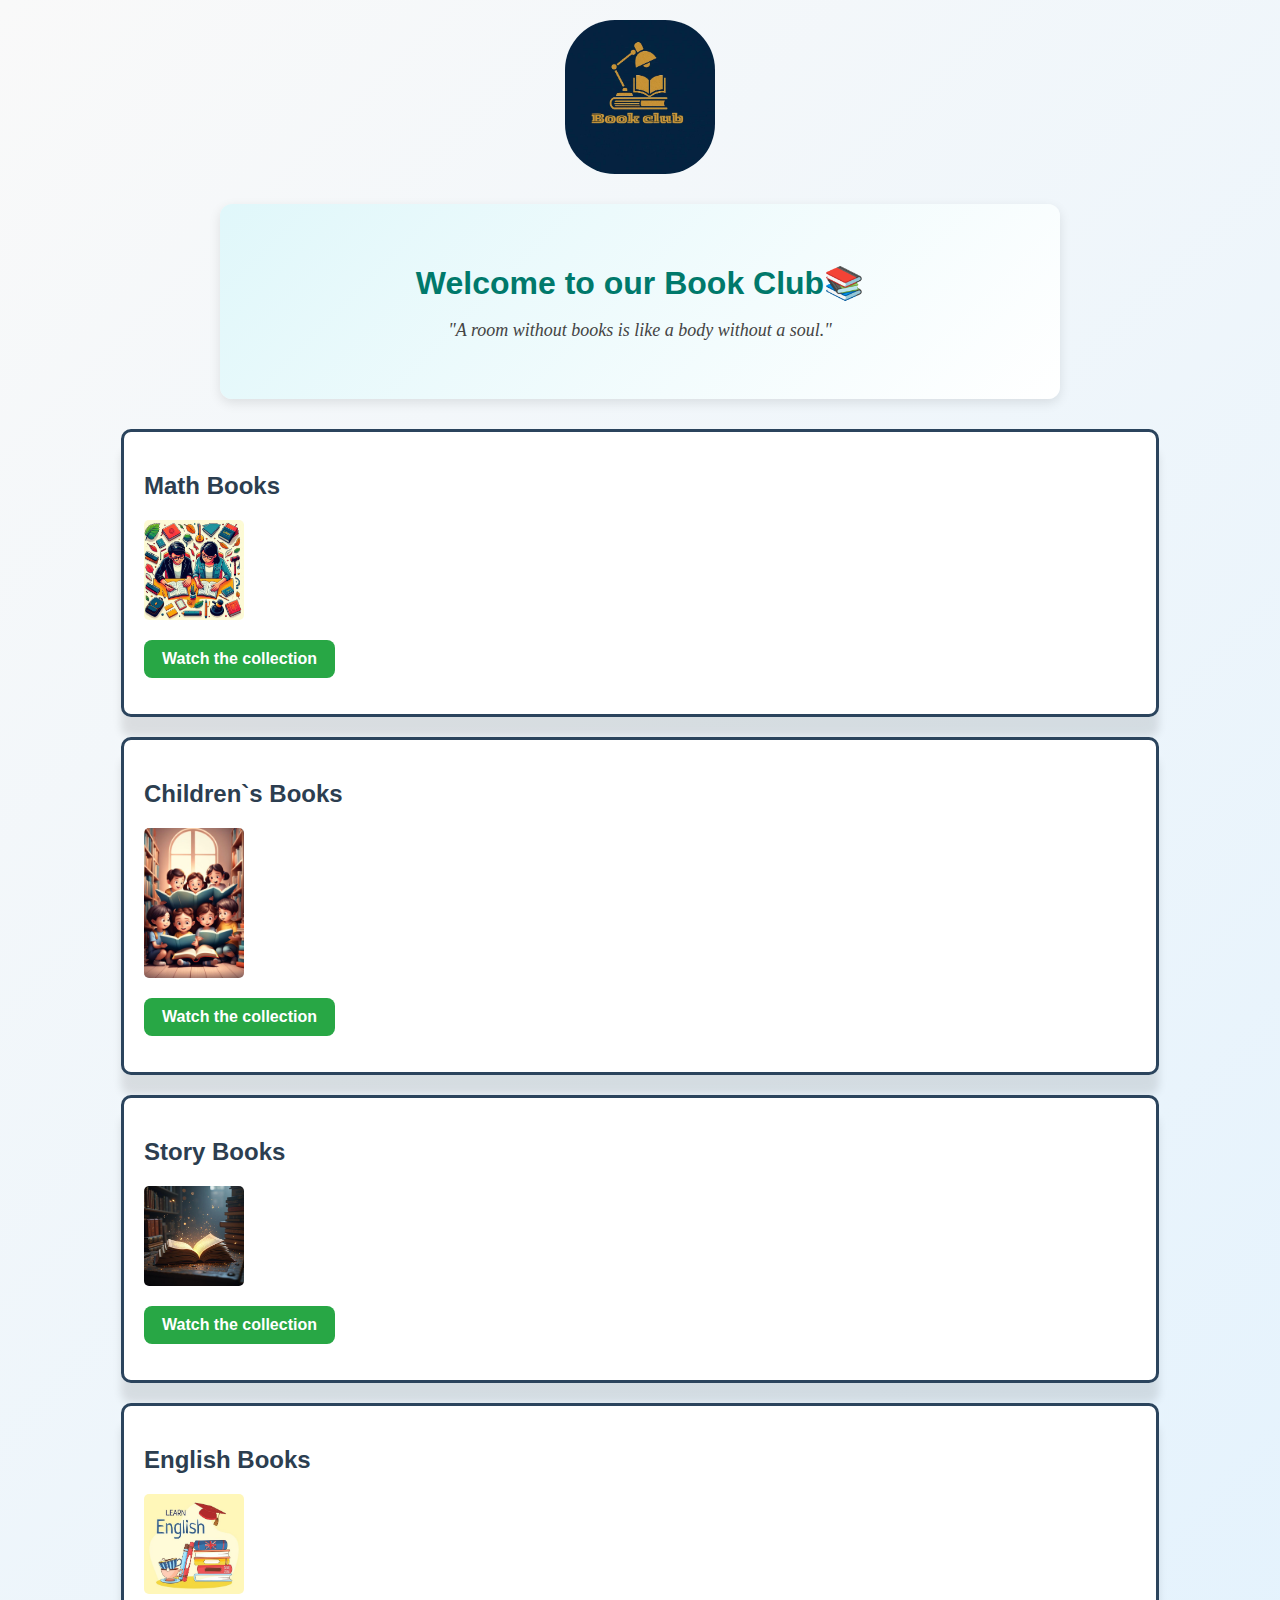
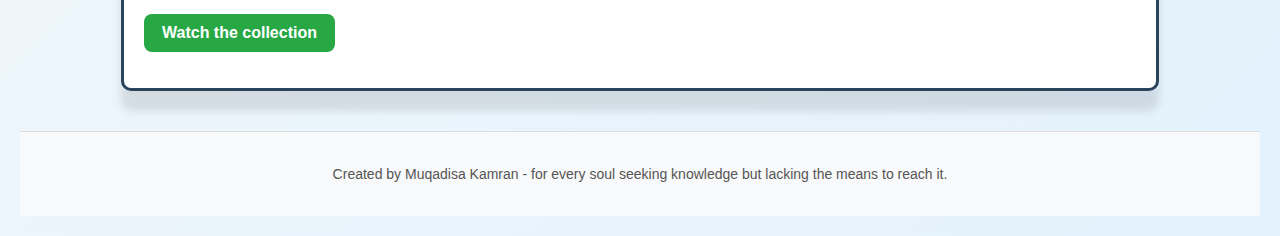
<file: index.html>
<!DOCTYPE html>
<html lang="en">
<head>
  <meta charset="UTF-8">
  <meta name="viewport" content="width=device-width, initial-scale=1.0">

  <!-- Basic SEO -->
  <title>Online Library | Free & Classic Books</title>
  <meta name="title" content="Online Library | Free & Classic Books">
  <meta name="description" content="Read and download free public domain, kids stories, and science books.">
  <meta name="keywords" content="Free Books, Kids Stories, Science Books, English Learning, Book Club, Moqadisa Kamran">
  <meta name="author" content="Moqaddasa Kamran">

  <!-- Open Graph (Social Media Preview) -->
  <meta property="og:title" content="Online Library | Free & Classic Books">
  <meta property="og:description" content="Discover thousands of free and classic books online.">
  <meta property="og:image" content="https://Book_Club.com/images/logo.png">
  <meta property="og:url" content="https://Book_Club.com">
  <meta property="og:type" content="website">

  <!-- Twitter -->
  <meta name="twitter:card" content="summary_large_image">
  <meta name="twitter:title" content="Online Library | Free & Classic Books">
<meta name="keywords" content="Free Books, Kids Stories, Science Books, English Learning, Book Club, Moqadisa Kamran">
  <meta name="twitter:image" content="https://Book_Club.com/images/logo.png">
    <title>Book club</title>
    <link rel ="stylesheet"
    href="style.css">
</head>
<body>
    <img src="images/logo.jpg" alt="logo" class="logo">
</body>
<div class="welcome-section">
<h1> Welcome to our Book Club📚</h1>
<p>"A room without books is like a body without a soul."</p>

</div>
<div class="book-list">
    <div class="book-item">
    <h2> Math Books </h2>
    <img src="images/mathmycollection.jpg"
    alt="Math Collection" class="book-cover">
   <p class="watch-b"><a href="Math-Books-collection.html"
    target="_blank">Watch the collection</a></p>
</div>
</div>
</div>


<div class="book-list">
<div class="book-item">
     <h2> Children`s Books </h2>
    <img src="images/childrenmycollection.jpg" 
    alt="book 2" class="book-cover">
    <p class="watch-b"><a href="Children-books.html" 
    target="_blank"> Watch the collection</a></p>

</div>
</div>

<div class="book-list">
<div class="book-item">
     <h2> Story Books </h2>
    <img src="images/story  (1).jpg" 
    alt="book 2" class="book-cover">
    <p class="watch-b"><a href="Stories-Book-Collection.html" 
    target="_blank"> Watch the collection</a></p>

</div>
</div>

<div class="book-list">
<div class="book-item">
     <h2> English Books </h2>
    <img src="images/english.jpg" 
    alt="book 2" class="book-cover">
    <p class="watch-b"><a href="English-Books-Collection.html" 
    target="_blank"> Watch the collection</a></p>

</div>
</div>


<footer class="site-footer">
    <p> Created by Muqadisa Kamran - for every soul seeking knowledge but lacking the means to reach it.
    </p>
</footer>


<button onclick="scrollToTop()"
id="scrollTopBtn" title="Go to top">⬆️</button>
<script>
  window.onscroll = function () {
    let btn = document.getElementById("scrollTopBtn");
    if (document.body.scrollTop > 200 || document.documentElement.scrollTop > 200) {
      btn.classList.add("show");   
    } else {
      btn.classList.remove("show"); 
    }
  };

  function scrollToTop() {
    window.scrollTo({ top: 0, behavior: 'smooth' });
  }
</script>
</file>
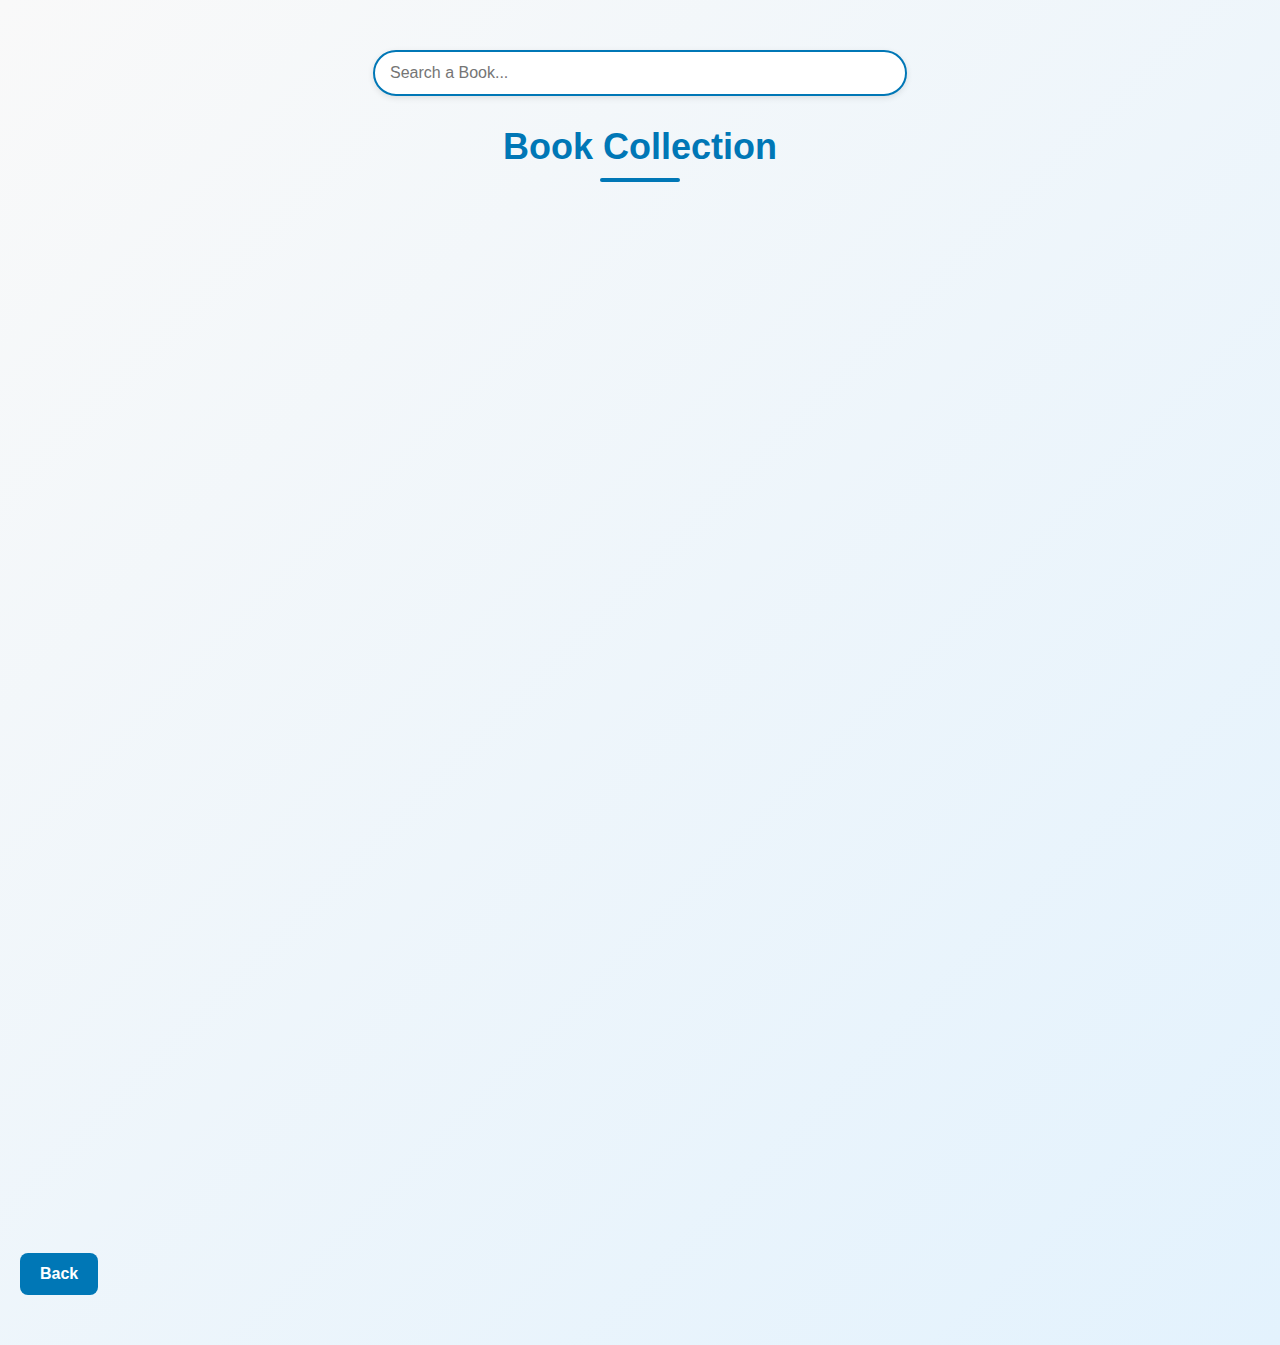
<file: Children-books.html>
<!DOCTYPE html>
<html lang="en">
<head>
  <meta charset="UTF-8">
<meta name="description" content="Beautiful kids stories, fairytales and bedtime books available for free online reading.">
<meta name="keywords" content="Kids Stories, Fairytales, Bedtime Stories, Children Books, Free Books">
  <title><title>Children Learning Books and stories | Free Online Library </title></title>
  <link rel="stylesheet" href="style.css">
</head>
<body>
   <input type="text" id="searchInput" placeholder="Search a Book..." class="Search-bar">
  <div class="container">
    <h1>Book Collection</h1>
    <div class="book-grid">
      <div class="book-card">
          <img src="images/sarzaminitukhom.png" alt="سرزمین تخم ها Book picture">
          <p>سرزمین تخم ها</p>
            <div class="buttons">
                 <a href="Books/sarzamineetukhomha.pdf" target="_blank" class="view-button">View Online</a>
               <a href="Books/sarzamineetukhomha.pdf" target="_blank" download onclick="incrementDownload('my-book')" class="download-button"> Download</a>
               <span id="count-my-book"> 📥 0 Downloads</span>
          </div>
       
      </div>
     <div class="book-card">
          <img src="images/Ganjewaqaee.png" alt="Mگنج آوینا Book picture">
          <p>گنج واقعی آوینا</p>
            <div class="buttons">
                 <a href="Books/Ganjewaqaee.pdf" target="_blank" class="view-button">View Online</a>
               <a href="Books/Ganjewaqaee.pdf" target="_blank" download onclick="incrementDownload('my-book')" class="download-button"> Download</a>
               <span id="count-my-book"> 📥 0 Downloads</span>
          </div>
      </div>


   <div class="book-card">
          <img src="images/safaribamazrai.png" alt="سفر به مزرعه حیوانات Book picture">
          <p>سفری به مزرعه حیوانات</p>
            <div class="buttons">
                 <a href="Books/safaribam.pdf" target="_blank" class="view-button">View Online</a>
               <a href="Books/safaribam.pdf" target="_blank" download onclick="incrementDownload('my-book')" class="download-button"> Download</a>
               <span id="count-my-book"> 📥 0 Downloads</span>
          </div>
      </div>


      <div class="book-card">
          <img src="images/parwaniawena.png" alt="ماجرای آوینا Book picture">
          <p> ماجرای پروانه آوینا</p>
            <div class="buttons">
                 <a href="Books/parwaniawena.pdf" target="_blank" class="view-button">View Online</a>
               <a href="Books/parwaniawena.pdf" target="_blank" download onclick="incrementDownload('my-book')" class="download-button"> Download</a>
               <span id="count-my-book"> 📥 0 Downloads</span>
          </div>
      </div>
      
<div class="book-card">
          <img src="images/سوال و جواب.png" alt="سوال و جوابBook picture">
          <p> سوال و جواب برای خرد سالان</p>
            <div class="buttons">
                 <a href="Books/100 سوال وجواب برای خرد سالان.pdf" target="_blank" class="view-button">View Online</a>
               <a href="Books/100 سوال وجواب برای خرد سالان.pdf" target="_blank" download onclick="incrementDownload('my-book')" class="download-button"> Download</a>
               <span id="count-my-book"> 📥 0 Downloads</span>
          </div>
      </div>
      


    </div>
    <a href="index.html" class="btn">Back</a>
  </div>
   <script>
    const searchInput = document.getElementById('searchInput');
    searchInput.addEventListener('input', function () {
      const filter = this.value.toLowerCase();
      const cards = document.querySelectorAll('.book-card');
      cards.forEach(card => {
        const title = card.querySelector('p').innerText.toLowerCase();
        card.style.display = title.includes(filter) ? 'block' : 'none';
      });
    });
  </script>

  <button onclick="scrollToTop()"
id="scrollTopBtn" title="Go to top">⬆️</button>
<script>
  window.onscroll = function () {
    let btn = document.getElementById("scrollTopBtn");
    if (document.body.scrollTop > 200 || document.documentElement.scrollTop > 200) {
      btn.style.display = "block";
    } else {
      btn.style.display = "none";
    }
  };
  function scrollToTop() {
    window.scrollTo({ top: 0, behavior: 'smooth' });
  }
</script>

<script>
  function incrementDownload(bookId) {
    let count = localStorage.getItem('download_' + bookId);
    count = count ? parseInt(count) + 1 : 1;
    localStorage.setItem('download_' + bookId, count);
    document.getElementById('count-' + bookId).innerText = `📥 ${count} downloads`;
  }

  window.onload = function () {
    const books = ['math1', 'science1', 'english1']; 
    books.forEach(bookId => {
      const count = localStorage.getItem('download_' + bookId) || 0;
      const el = document.getElementById('count-' + bookId);
      if (el) el.innerText = `📥 ${count} downloads`;
    });
  };
</script>

</body>
</html>
</file>
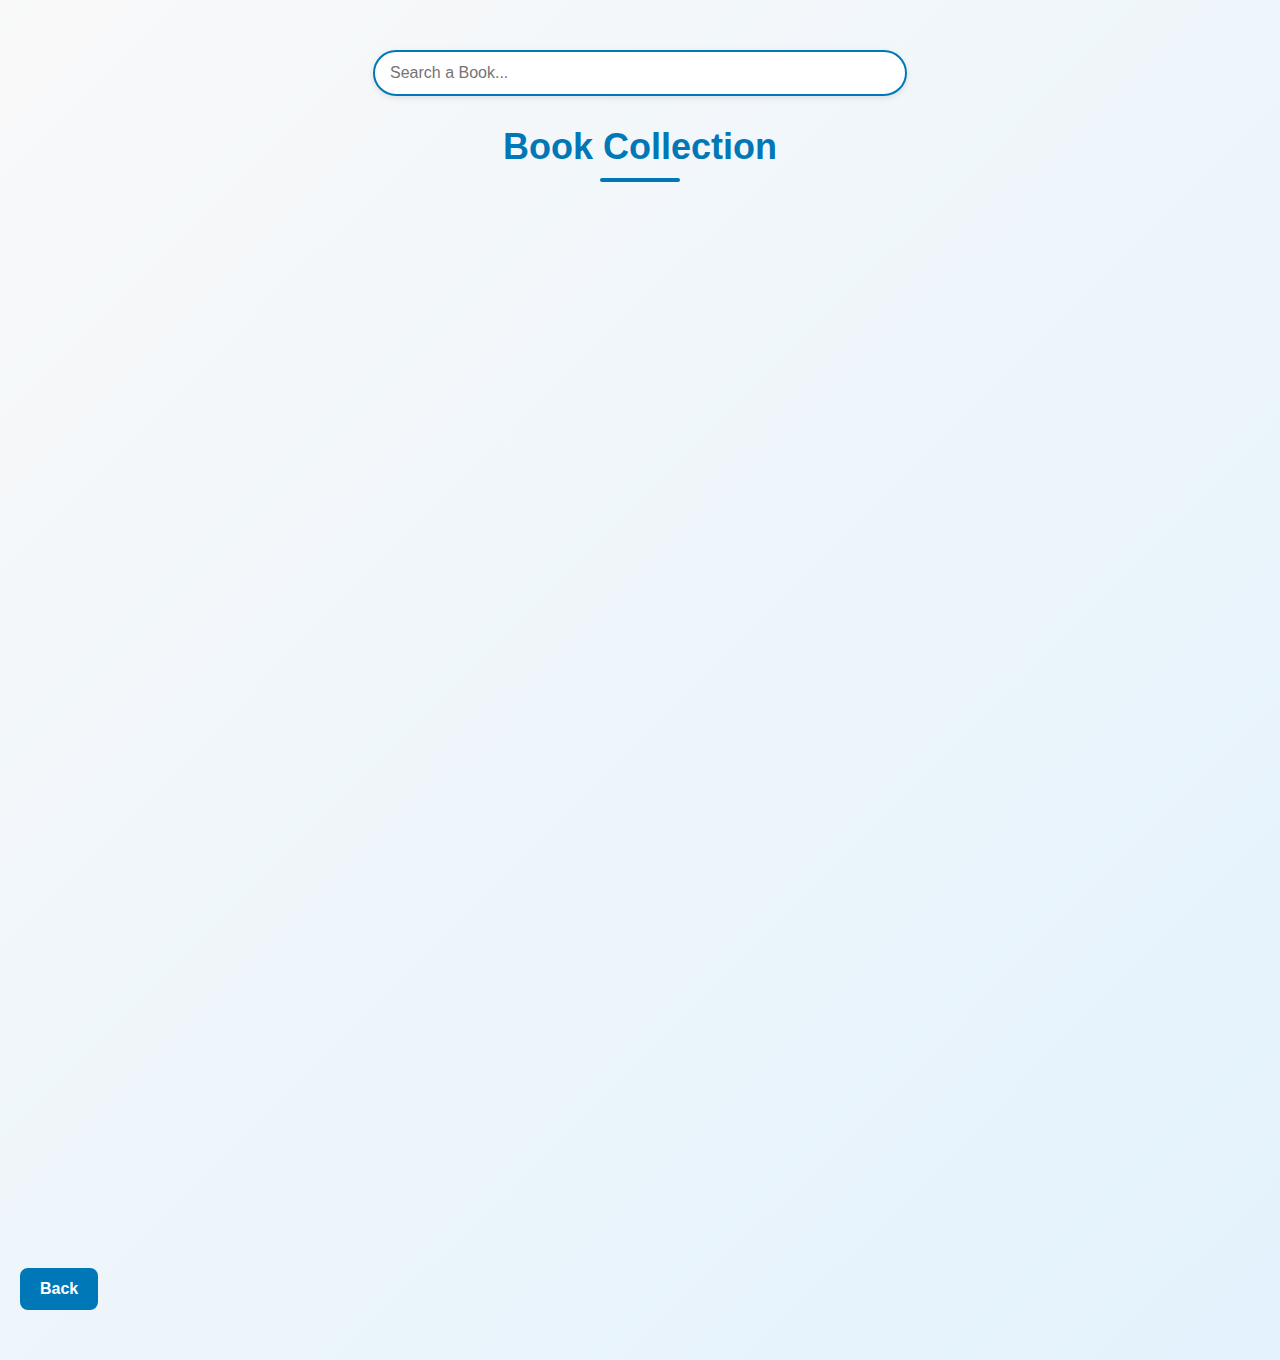
<file: English-Books-Collection.html>
<!DOCTYPE html>
<html lang="en">
<head>
  <meta charset="UTF-8">
<title>English Learning Books | Free Online Library</title>
<meta name="description" content="Free English learning books, grammar guides, vocabulary builders, and storybooks for students of all levels.">
<meta name="keywords" content="English Learning, Grammar Books, Vocabulary, English Stories, Free English Books, ESL, Online Library">
  <link rel="stylesheet" href="style.css">
</head>
<body>
  <input type="text" id="searchInput" placeholder="Search a Book..." class="Search-bar">
  <div class="container">
    <h1>Book Collection</h1>
    <div class="book-grid">
      
      <div class="book-card">
          <img src="images/english 1000.png" alt="English Book">
          <p>1000 English collecations Book</p>
          <div class="buttons">
                 <a href="Books/1000_English_Collocations_.pdf" target="_blank" class="view-button">View Online</a>
               <a href="Books/1000_English_Collocations_.pdf" target="_blank" download onclick="incrementDownload('my-book')" class="download-button"> Download</a>
               <span id="count-my-book"> 📥 0 Downloads</span>
          </div>
      </div>


     <div class="book-card">
          <img src="images/how to speak.png" alt="English Book">
          <p>How to speak english Book</p>
           <div class="buttons">
                <a href="Books/How to Speak English  .pdf" target="_blank" class="view-button">View Online</a>
               <a href="Books/How to Speak English  .pdf" target="_blank" download onclick="incrementDownload('my-book')" class="download-button"> Download</a>
               <span id="count-my-book"> 📥 0 Downloads</span>
          </div>
      </div>



      <div class="book-card" >
          <img src="images/grammar.png" alt="English">
          <p>English grammar Book</p>
           <div class="buttons">
              <a href="Books/english_grammar.pdf" target="_blank" class="view-button">View Online</a>
               <a href="Books/english_grammar.pdf" target="_blank" download onclick="incrementDownload('my-book')" class="download-button"> Download</a>
               <span id="count-my-book"> 📥 0 Downloads</span>
          </div>
      </div>


      <div class="book-card" >
          <img src="images/h.to  speak.png" alt="English">
          <p> How to Speak English Fluently</p>
           <div class="buttons">
              <a href="Books/How-to-Speak-English-Fluently_Hanif-Halim-P_compressed.pdf" target="_blank" class="view-button">View Online</a>
               <a href="Books/How-to-Speak-English-Fluently_Hanif-Halim-P_compressed.pdf" target="_blank" download onclick="incrementDownload('my-book')" class="download-button"> Download</a>
               <span id="count-my-book"> 📥 0 Downloads</span>
          </div>
      </div>
 

       <div class="book-card" >
          <img src="images/Horse.png" alt="English">
          <p>Glory Horse Story Book</p>
           <div class="buttons">
              <a href="Books/Glory-by-Starfall.pdf" target="_blank" class="view-button">View Online</a>
               <a href="Books/Glory-by-Starfall.pdf" target="_blank" download onclick="incrementDownload('my-book')" class="download-button"> Download</a>
               <span id="count-my-book"> 📥 0 Downloads</span>
          </div>
      </div>



      <div class="book-card" >
          <img src="images/the myth.png" alt="English">
          <p>The myth of statistical inference
             Book</p>
           <div class="buttons">
              <a href="Books/_The_Myth_of_Statistical.pdf" target="_blank" class="view-button">View Online</a>
               <a href="Books/_The_Myth_of_Statistical.pdf" target="_blank" download onclick="incrementDownload('my-book')" class="download-button"> Download</a>
               <span id="count-my-book"> 📥 0 Downloads</span>
          </div>
      </div>
    </div>



    <a href="index.html" class="btn">Back</a>
  </div>
  <script>
    const searchInput = document.getElementById('searchInput');
    searchInput.addEventListener('input', function () {
      const filter = this.value.toLowerCase();
      const cards = document.querySelectorAll('.book-card');
      cards.forEach(card => {
        const title = card.querySelector('p').innerText.toLowerCase();
        card.style.display = title.includes(filter) ? 'block' : 'none';
      });
    });
  </script>

  <button onclick="scrollToTop()"
id="scrollTopBtn" title="Go to top">⬆️</button>
<script>
  window.onscroll = function () {
    let btn = document.getElementById("scrollTopBtn");
    if (document.body.scrollTop > 200 || document.documentElement.scrollTop > 200) {
      btn.style.display = "block";
    } else {
      btn.style.display = "none";
    }
  };
  function scrollToTop() {
    window.scrollTo({ top: 0, behavior: 'smooth' });
  }
</script>

<script>
  function incrementDownload(bookId) {
    let count = localStorage.getItem('download_' + bookId);
    count = count ? parseInt(count) + 1 : 1;
    localStorage.setItem('download_' + bookId, count);
    document.getElementById('count-' + bookId).innerText = `📥 ${count} downloads`;
  }

  window.onload = function () {
    const books = ['math1', 'science1', 'english1']; 
    books.forEach(bookId => {
      const count = localStorage.getItem('download_' + bookId) || 0;
      const el = document.getElementById('count-' + bookId);
      if (el) el.innerText = `📥 ${count} downloads`;
    });
  };
</script>

</body>
</html>
</file>
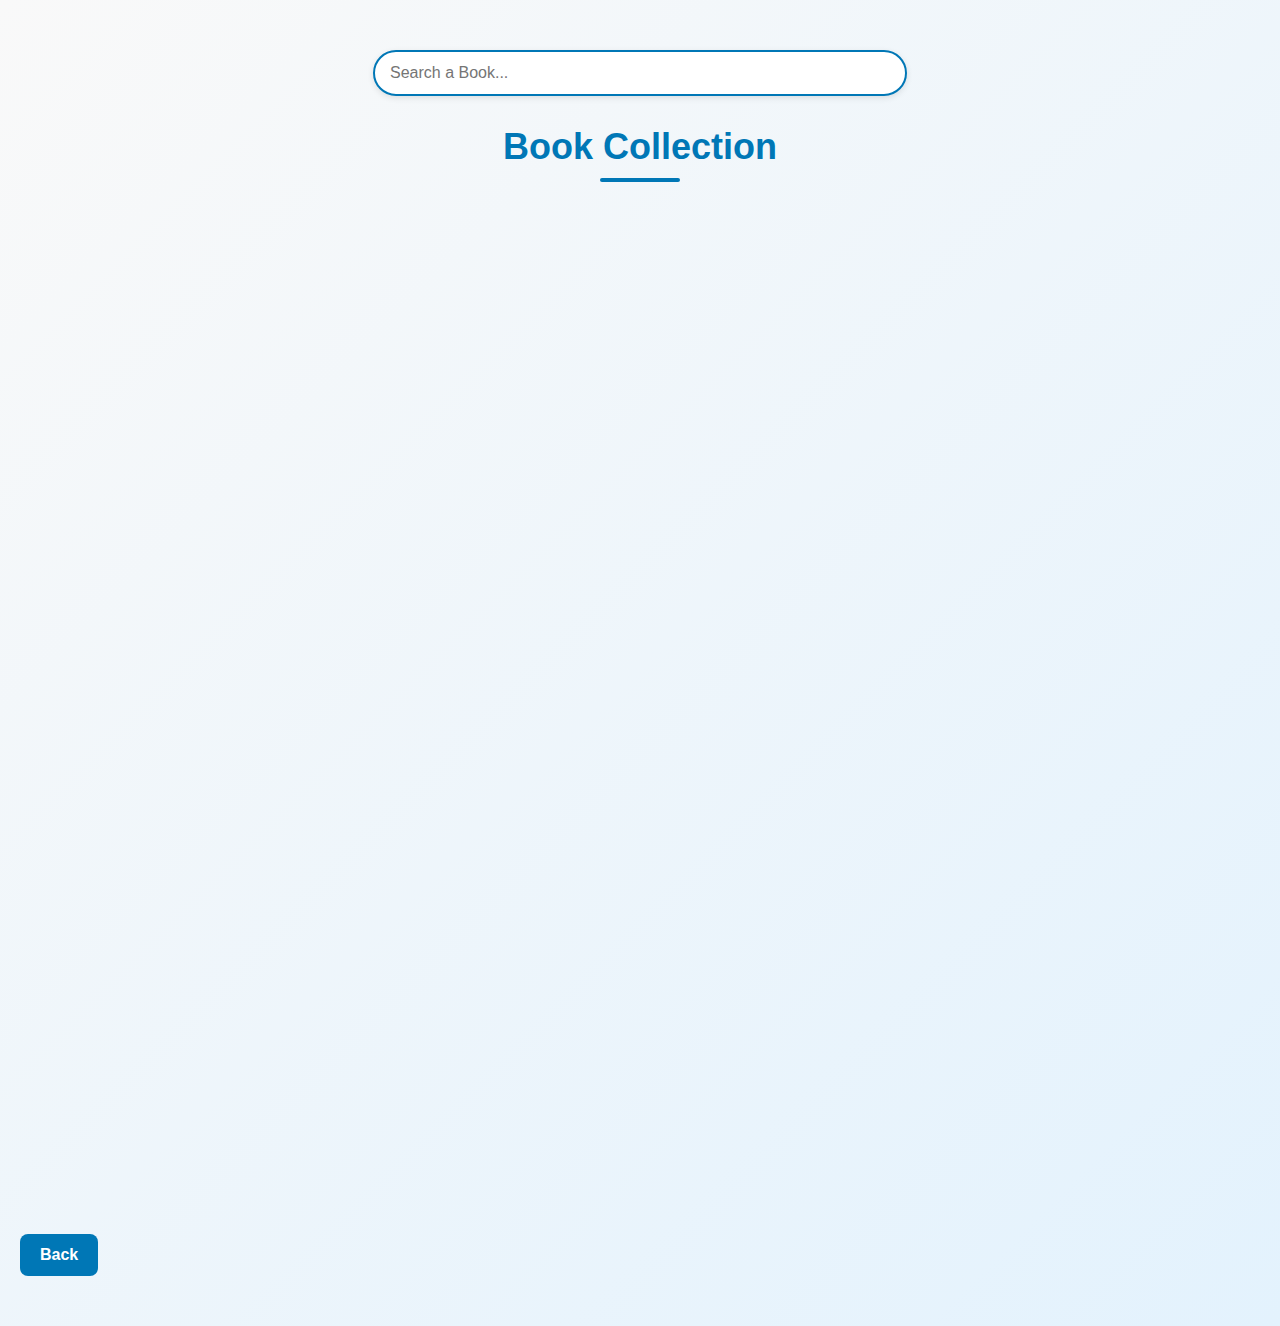
<file: Math-Books-collection.html>
<!DOCTYPE html>
<html lang="en">
<head>
  <meta charset="UTF-8">
   <meta name="description" content="Discover free science books and educational resources, from physics and biology to computer science.">
<meta name="keywords" content="Science Books, Free Science Ebooks, Physics, Biology, Computer Science, Education">
  <title>Math Learning Books | Free Online Library</title>
  <link rel="stylesheet" href="style.css">
</head>
<body>
  <input type="text" id="searchInput" placeholder="Search a Book..." class="Search-bar">
  <div class="container">
    <h1>Book Collection</h1>
    <div class="book-grid">
      
      <div class="book-card">
          <img src="images/۱۳۰۰ فورمول.png" alt="Math Book">
          <p>1300فرمول راضی</p>
          <div class="buttons">
                 <a href="Books/۱۳۰۰ فرمول ریاضی.pdf" target="_blank" class="view-button">View Online</a>
               <a href="Books/۱۳۰۰ فرمول ریاضی.pdf" target="_blank" download onclick="incrementDownload('my-book')" class="download-button"> Download</a>
               <span id="count-my-book"> 📥 0 Downloads</span>
          </div>
      </div>


     <div class="book-card">
          <img src="images/book1.jpg" alt="physics Book">
          <p>800سوال فزیک</p>
           <div class="buttons">
                <a href="Books/800 سوال فزیک.pdf" target="_blank" class="view-button">View Online</a>
               <a href="Books/800 سوال فزیک.pdf" target="_blank" download onclick="incrementDownload('my-book')" class="download-button"> Download</a>
               <span id="count-my-book"> 📥 0 Downloads</span>
          </div>
      </div>



      <div class="book-card" >
          <img src="images/بانک سوالات کیمیا.png" alt="Chimastry Book">
          <p>بانک سوالات کیمیا</p>
           <div class="buttons">
              <a href="Books/بانک سوالات کیمیا.pdf" target="_blank" class="view-button">View Online</a>
               <a href="Books/بانک سوالات کیمیا.pdf" target="_blank" download onclick="incrementDownload('my-book')" class="download-button"> Download</a>
               <span id="count-my-book"> 📥 0 Downloads</span>
          </div>
      </div>


      <div class="book-card" >
          <img src="images/اساسات الجبر حروفی.png" alt="Chimastry Book">
          <p>بانک سوالات کیمیا</p>
           <div class="buttons">
              <a href="Books/اساسات الجبر حروفی 1.pdf" target="_blank" class="view-button">View Online</a>
               <a href="Books/my-book.pdf" target="_blank" download onclick="incrementDownload('my-book')" class="download-button"> Download</a>
               <span id="count-my-book"> 📥 0 Downloads</span>
          </div>
      </div>



            <div class="book-card" >
          <img src="images/فرادرس ریاضیات.png" alt="Math Book">
          <p>بانک سوالات کیمیا</p>
           <div class="buttons">
              <a href="Books/فرادرسَ ریاضیات.pdf" target="_blank" class="view-button">View Online</a>
               <a href="Books/فرادرسَ ریاضیات.pdf" target="_blank" download onclick="incrementDownload('my-book')" class="download-button"> Download</a>
               <span id="count-my-book"> 📥 0 Downloads</span>
          </div>
      </div>



               <div class="book-card" >
          <img src="images/فرادرس کیمیا.png" alt="Math Book">
          <p>فرا درس کیمیا</p>
           <div class="buttons">
              <a href="Books/فرادرسَ ریاضیات.pdf" target="_blank" class="view-button">View Online</a>
               <a href="Books/فرادرسَ کیمیا.pdf" target="_blank" download onclick="incrementDownload('my-book')" class="download-button"> Download</a>
               <span id="count-my-book"> 📥 0 Downloads</span>
          </div>
      </div>





      <div class="book-card" >
          <img src="images/مجموعه سوالات لوگارتم.png" alt="logaretm book">
          <p>بانک سوالات کیمیا</p>
           <div class="buttons">
              <a href="Books/مجموعه سوالات لوگارتم.pdf" target="_blank" class="view-button">View Online</a>
               <a href="Books/my-book.pdf" target="_blank" download onclick="incrementDownload('my-book')" class="download-button"> Download</a>
               <span id="count-my-book"> 📥 0 Downloads</span>
          </div>
      </div>


    </div>



    <a href="index.html" class="btn">Back</a>
  </div>
  <script>
    const searchInput = document.getElementById('searchInput');
    searchInput.addEventListener('input', function () {
      const filter = this.value.toLowerCase();
      const cards = document.querySelectorAll('.book-card');
      cards.forEach(card => {
        const title = card.querySelector('p').innerText.toLowerCase();
        card.style.display = title.includes(filter) ? 'block' : 'none';
      });
    });
  </script>

  <button onclick="scrollToTop()"
id="scrollTopBtn" title="Go to top">⬆️</button>
<script>
  window.onscroll = function () {
    let btn = document.getElementById("scrollTopBtn");
    if (document.body.scrollTop > 200 || document.documentElement.scrollTop > 200) {
      btn.style.display = "block";
    } else {
      btn.style.display = "none";
    }
  };
  function scrollToTop() {
    window.scrollTo({ top: 0, behavior: 'smooth' });
  }
</script>

<script>
  function incrementDownload(bookId) {
    let count = localStorage.getItem('download_' + bookId);
    count = count ? parseInt(count) + 1 : 1;
    localStorage.setItem('download_' + bookId, count);
    document.getElementById('count-' + bookId).innerText = `📥 ${count} downloads`;
  }

  window.onload = function () {
    const books = ['math1', 'science1', 'english1']; 
    books.forEach(bookId => {
      const count = localStorage.getItem('download_' + bookId) || 0;
      const el = document.getElementById('count-' + bookId);
      if (el) el.innerText = `📥 ${count} downloads`;
    });
  };
</script>

</body>
</html>
</file>
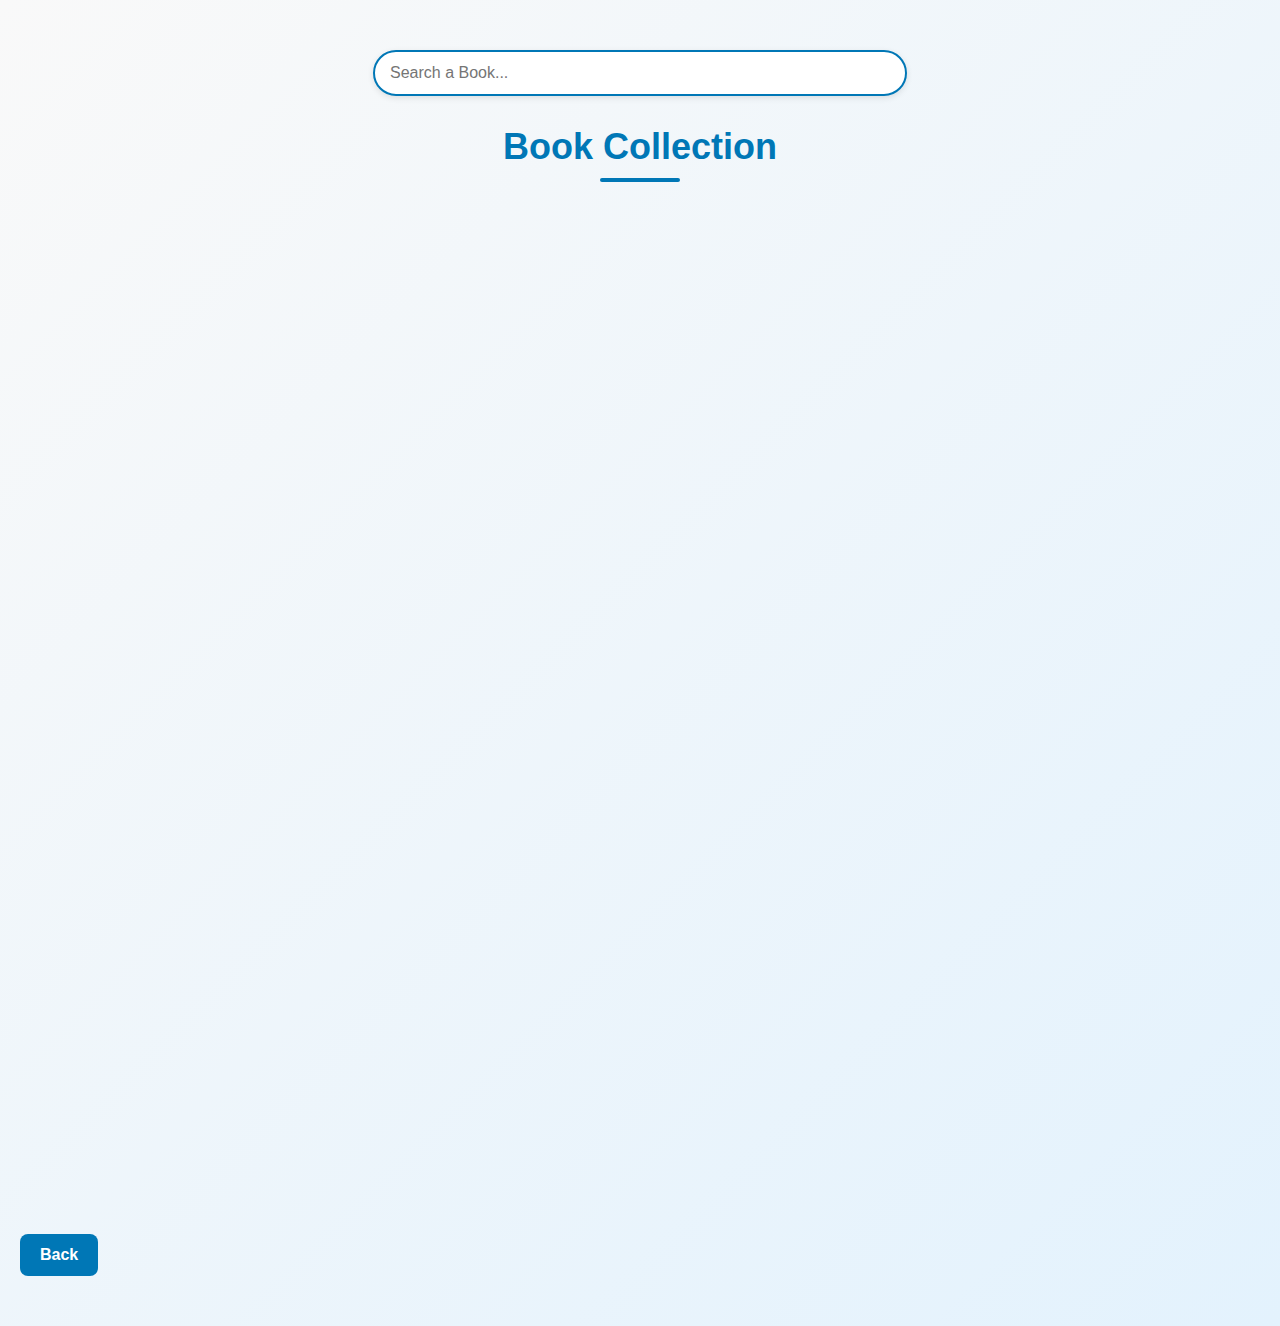
<file: Stories-Book-Collection.html>
<!DOCTYPE html>
<html lang="en">
<head>
  <meta charset="UTF-8">
   <meta name="description" content="Read and download famous classic novels for free. Collection includes timeless stories from world literature.">
   <meta name="keywords" content="Novels, Classic Books, Literature, Free Stories, Online Library">
  <title>Stories Book Collection | Free Online Library</title>
  <link rel="stylesheet" href="style.css">
</head>
<body>
  <input type="text" id="searchInput" placeholder="Search a Book..." class="Search-bar">
  <div class="container">
    <h1>Book Collection</h1>
    <div class="book-grid">
      
      <div class="book-card">
          <img src="images/اشعار فروغ فرخزادpng.png" alt="peom Book">
          <p>اشعار فروغ فرخزاد</p>
          <div class="buttons">
                 <a href="Books/اشعار فروغ فرخزاد.pdf" target="_blank" class="view-button">View Online</a>
               <a href="Books/اشعار فروغ فرخزاد.pdf" target="_blank" download onclick="incrementDownload('my-book')" class="download-button"> Download</a>
               <span id="count-my-book"> 📥 0 Downloads</span>
          </div>
      </div>


     <div class="book-card">
          <img src="images/رمان دختر افغان.png" alt="داستان Book">
          <p>رمان دختر افغان</p>
           <div class="buttons">
                <a href="Books/رمان دختر افغان.pdf" target="_blank" class="view-button">View Online</a>
               <a href="Books/رمان دختر افغان.pdf" target="_blank" download onclick="incrementDownload('my-book')" class="download-button"> Download</a>
               <span id="count-my-book"> 📥 0 Downloads</span>
          </div>
      </div>



      <div class="book-card" >
          <img src="images/بشک سیاه.png" alt="Math Book">
          <p>رمان پشک سیاه</p>
           <div class="buttons">
              <a href="Books/رمان - پشک سیاه.pdf" target="_blank" class="view-button">View Online</a>
               <a href="Books/رمان - پشک سیاه.pdf" target="_blank" download onclick="incrementDownload('my-book')" class="download-button"> Download</a>
               <span id="count-my-book"> 📥 0 Downloads</span>
          </div>
      </div>


   <div class="book-card" >
          <img src="images/رومان کارمند.png" alt="داستان Book">
          <p>رمان کارمند نیمه وقت</p>
           <div class="buttons">
              <a href="Books/رمان کارمند نیمه وقت.pdf" target="_blank" class="view-button">View Online</a>
               <a href="Books/رمان کارمند نیمه وقت.pdf" target="_blank" download onclick="incrementDownload('my-book')" class="download-button"> Download</a>
               <span id="count-my-book"> 📥 0 Downloads</span>
          </div>
      </div>





       <div class="book-card" >
          <img src="images/book1.jpg" alt="داستان Book">
          <p>داستان دانشگاه کابل</p>
           <div class="buttons">
              <a href="Books/داستان‌دانشگاه‌ کابل.pdf" target="_blank" class="view-button">View Online</a>
               <a href="Books/داستان‌دانشگاه‌ کابل.pdf" target="_blank" download onclick="incrementDownload('my-book')" class="download-button"> Download</a>
               <span id="count-my-book"> 📥 0 Downloads</span>
          </div>
      </div>



      <div class="book-card" >
          <img src="images/روسپی.png" alt="داستان Book">
          <p>رمان روسپی</p>
           <div class="buttons">
              <a href="Books/روسپی .pdf" target="_blank" class="view-button">View Online</a>
               <a href="Books/روسپی .pdf" target="_blank" download onclick="incrementDownload('my-book')" class="download-button"> Download</a>
               <span id="count-my-book"> 📥 0 Downloads</span>
          </div>
      </div>



    </div>



    <a href="index.html" class="btn">Back</a>
  </div>
  <script>
    const searchInput = document.getElementById('searchInput');
    searchInput.addEventListener('input', function () {
      const filter = this.value.toLowerCase();
      const cards = document.querySelectorAll('.book-card');
      cards.forEach(card => {
        const title = card.querySelector('p').innerText.toLowerCase();
        card.style.display = title.includes(filter) ? 'block' : 'none';
      });
    });
  </script>

  <button onclick="scrollToTop()"
id="scrollTopBtn" title="Go to top">⬆️</button>
<script>
  window.onscroll = function () {
    let btn = document.getElementById("scrollTopBtn");
    if (document.body.scrollTop > 200 || document.documentElement.scrollTop > 200) {
      btn.style.display = "block";
    } else {
      btn.style.display = "none";
    }
  };
  function scrollToTop() {
    window.scrollTo({ top: 0, behavior: 'smooth' });
  }
</script>

<script>
  function incrementDownload(bookId) {
    let count = localStorage.getItem('download_' + bookId);
    count = count ? parseInt(count) + 1 : 1;
    localStorage.setItem('download_' + bookId, count);
    document.getElementById('count-' + bookId).innerText = `📥 ${count} downloads`;
  }

  window.onload = function () {
    const books = ['math1', 'science1', 'english1']; 
    books.forEach(bookId => {
      const count = localStorage.getItem('download_' + bookId) || 0;
      const el = document.getElementById('count-' + bookId);
      if (el) el.innerText = `📥 ${count} downloads`;
    });
  };
</script>

</body>
</html>
</file>
<file: style.css>
body {
  background: linear-gradient(135deg, #f9f9f9, #e3f2fd);
  font-family: "Segoe UI", sans-serif;
  color: #333;
  margin: 0;
  padding: 20px;
  font-family: 'Tahoma', sans-serif;
  background-color: #f0f8ff; 
  text-align: left;
  direction: ltr;
}


h1, h2 {
  font-family: 'Poppins', sans-serif;
  color: #2c3e50;
  margin-top: 20px;
}


.logo {
  width: 150px;
  margin: 0 auto 20px auto;
  border-radius: 50px;
  display: block;
}


.welcome-section {
  background: linear-gradient(135deg, #e0f7fa, #fff);
  padding: 40px 20px;
  text-align: center;
  border-radius: 12px;
  margin: 30px auto;
  max-width: 800px;
  box-shadow: 0 4px 12px rgba(0, 0, 0, 0.1);
  animation: fadeIn 1.5s ease-in;
}

.welcome-section h1 {
  font-size: 32px;
  color: #00796B;
  margin-bottom: 10px;
}

.welcome-section p {
  font-size: 18px;
  color: #444;
  font-family: 'Georgia', serif;
  font-style: italic;
}


@keyframes fadeIn {
  from {
    opacity: 0;
    transform: translateY(30px);
  }
  to {
    opacity: 1;
    transform: translateY(0);
  }
}

.watch-b a {
  display: inline-block;
  padding: 10px 18px;
  background: #28a745;
  color: white;
  font-weight: bold;
  border-radius: 8px;
  text-decoration: none;
  transition: 0.3s;
}

.watch-b a:hover {
  background: #1e7e34;
  transform: translateY(-2px);
}


.book-list{
    background-color: white;
    padding: 20px;
    width: 80%;
    margin: auto;
    border-radius: 10px;
    box-shadow: 0 20px 8px
    rgba(0,0,0,0.1);
    border-color: #2b445d;
    border-style: solid;
    margin-bottom: 20px;

}


.bool-item{
    display: flex;
    align-items: center;
    justify-content: center;
    gap: 20px;
    margin: 20px 0;
}
.container h1 {
  text-align: center;
  font-size: 36px;
  color: #0077b6;
  margin-bottom: 30px;
  position: relative;
}

.container h1::after {
  content: "";
  display: block;
  width: 80px;
  height: 4px;
  background: #0077b6;
  margin: 10px auto 0;
  border-radius: 2px;
}


.book-cover {
  width: 100px;
  border-radius: 5px;
}


.book-grid {
  display: grid;
  grid-template-columns: repeat(auto-fit, minmax(200px, 1fr));
  gap: 20px;
  padding: 20px;
  margin: 40px auto;
  max-width: 900px;
}

.book-card {
  background-color: #fff;
  border-radius: 12px;
  box-shadow: 0 4px 12px rgba(0,0,0,0.1);
  overflow: hidden;
  transition: transform 0.3s, box-shadow 0.3s;
  text-align: center;
  opacity: 0;
  transform: translateY(20px);
  animation: fadeIn 0.7s ease forwards;
  padding: 15px;
}

@keyframes fadeIn {
  from { opacity: 0; transform: translateY(20px); }
  to { opacity: 1; transform: translateY(0); }
}

.book-card:hover {
  transform: translateY(-5px);
  box-shadow: 0 8px 20px rgba(0,0,0,0.15);
}

.book-card img {
  width: 100%;
  max-width: 150px;   
  height: 220px;      
  object-fit: cover;  
  margin-bottom: 10px;
  border-radius: 8px;
  box-shadow: 0 2px 6px rgba(0,0,0,0.15);
}

.book-card p {
  margin: 10px 0;
  font-weight: bold;
  color: #333;
}


.book-card:nth-child(1) { animation-delay: 0.2s; }
.book-card:nth-child(2) { animation-delay: 0.4s; }
.book-card:nth-child(3) { animation-delay: 0.6s; }

@keyframes fadeInUp {
  to {
    opacity: 1;
    transform: translateY(0);
  }
}


#scrollTopBtn {
  display: none;
  position: fixed;
  bottom: 25px;
  right: 25px;
  z-index: 100;
  font-size: 22px;
  background-color: #0077b6;
  color: white;
  border: none;
  border-radius: 50%;
  padding: 12px 15px;
  cursor: pointer;
  box-shadow: 0 4px 10px rgba(0,0,0,0.2);
  transition: 0.3s, transform 0.2s;
}


#scrollTopBtn.show {
  display: block;
  opacity: 1;
}

#scrollTopBtn:hover {
  background-color: #023e8a;
  transform: scale(1.1);
}


.btn {
  display: inline-block;
  margin: 30px auto;
  padding: 12px 20px;
  background: #0077b6;
  color: white;
  font-size: 16px;
  font-weight: bold;
  border-radius: 8px;
  text-decoration: none;
  transition: 0.3s;
}

.btn:hover {
  opacity: 1;
    background: #005f8d;
  transform: scale(1.05);
}

.buttons {
  display: flex;
  justify-content: center;
  gap: 10px;
  margin-bottom: 15px;
  flex-wrap: wrap;
}

.view-button, .download-button {
  display: inline-block;
  padding: 8px 14px;
  margin: 5px;
  font-size: 14px;
  font-weight: 600;
  border-radius: 6px;
  text-decoration: none;
  transition: 0.3s;
}

.view-button {
  background: #00b4d8;
  color: #fff;
}
.view-button:hover {
  background: #0096c7;
}

.download-button {
  background: #0077b6;
  color: #fff;}

.download-button:hover {
background: #023e8a;
}

.Search-bar {
  width: 70%;
  max-width: 500px;
  padding: 12px 15px;
  font-size: 16px;
  margin: 30px auto;
  display: block;
  border: 2px solid #0077b6;
  border-radius: 25px;
  outline: none;
  transition: all 0.3s ease;
  box-shadow: 0 2px 6px rgba(0,0,0,0.1);
}

.Search-bar:focus {
  border-color: #005f8d;
  box-shadow: 0 4px 12px rgba(0, 119, 182, 0.2);
}



.contact-form {
  max-width: 600px;
  margin: 60px auto;
  padding: 30px;
  background: #f0f9ff;
  border-radius: 10px;
  box-shadow: 0 4px 12px rgba(0,0,0,0.1);
  text-align: center;
}

.contact-form h2 {
  margin-bottom: 20px;
  color: #0077b6;
}

.contact-form form {
  display: flex;
  flex-direction: column;
  gap: 15px;
}

.contact-form input,
.contact-form textarea {
  padding: 12px;
  font-size: 16px;
  border: 1px solid #ccc;
  border-radius: 8px;
  resize: vertical;
}

.contact-form button {
  background-color: #0077b6;
  color: white;
  padding: 12px;
  font-size: 16px;
  border: none;
  border-radius: 8px;
  cursor: pointer;
  transition: background-color 0.3s ease;
}

.contact-form button:hover {
  background-color: #005f8d;
}


.site-footer {
  margin-top: 40px;
  padding: 20px;
  background: #f8f9fa;
  text-align: center;
  font-size: 14px;
  color: #555;
  border-top: 1px solid #ddd;
}

.site-footer a {
  color: #0077b6;
  text-decoration: none;
  margin: 0 8px;
  font-weight: 500;
}

.site-footer a:hover {
  text-decoration: underline;
  color: #023e8a;
}


@media (max-width: 600px) {
  .book-grid {
    grid-template-columns: 1fr;
  }

  .search-bar {
    width: 90%;
    font-size: 16px;
  }

  .book-card img {
    height: 180px;
  }

  .buttons {
    flex-direction: column;
    gap: 8px;
  }

  .view-button, .download-button {
    font-size: 14px;
    padding: 8px;
  }
}
</file>
